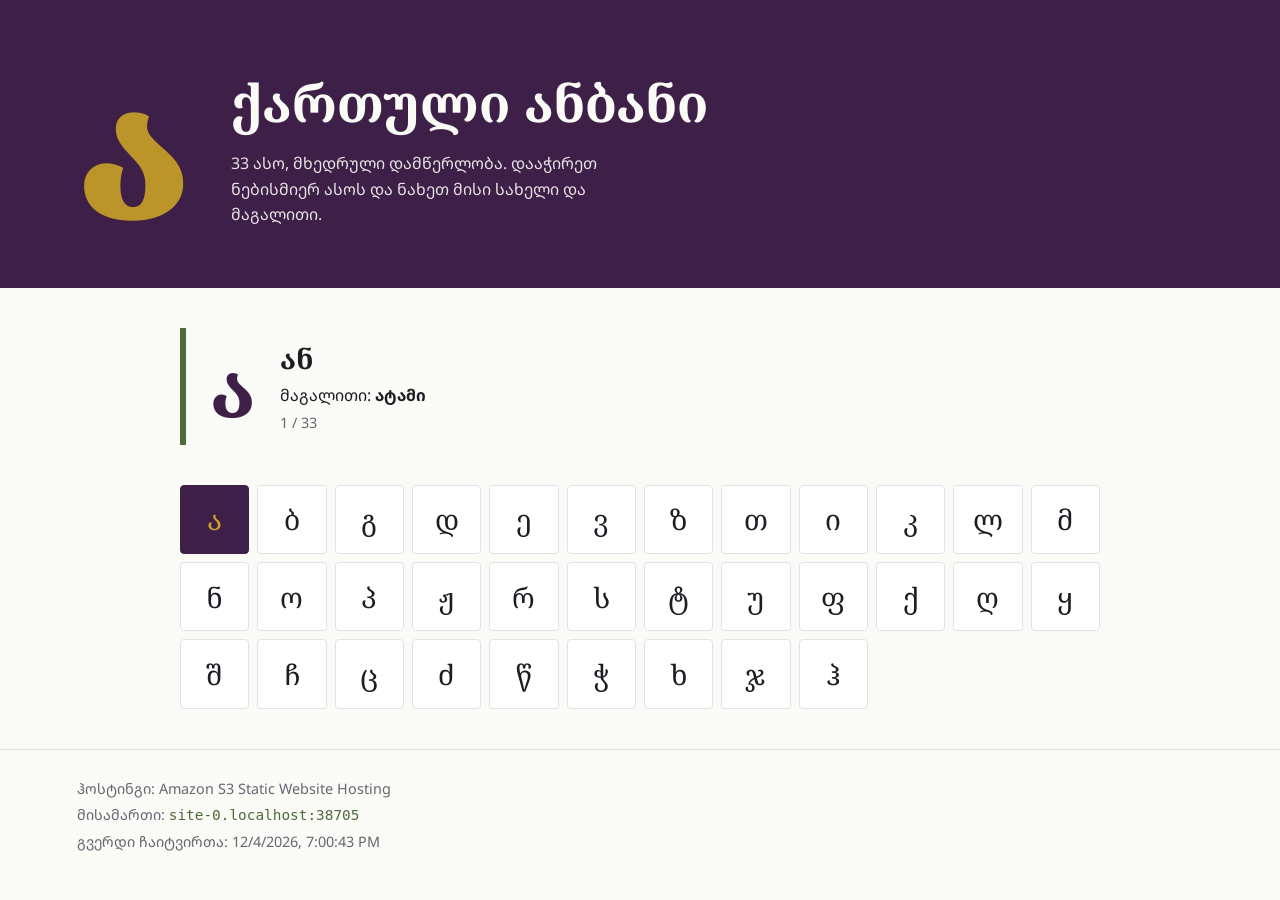
<file: website/index.html>
<!DOCTYPE html>
<html lang="ka">
<head>
  <meta charset="UTF-8">
  <meta name="viewport" content="width=device-width, initial-scale=1">
  <title>ქართული ანბანი — S3 სტატიკური საიტი</title>
  <link href="https://fonts.googleapis.com/css2?family=Noto+Serif+Georgian:wght@400;700;900&family=Noto+Sans+Georgian:wght@400;600&display=swap" rel="stylesheet">
  <link rel="stylesheet" href="style.css">
</head>
<body>
  <header class="hero">
    <p class="hero-letter" id="heroLetter" aria-hidden="true">ა</p>
    <div class="hero-text">
      <h1>ქართული ანბანი</h1>
      <p>33 ასო, მხედრული დამწერლობა. დააჭირეთ ნებისმიერ ასოს და ნახეთ მისი სახელი და მაგალითი.</p>
    </div>
  </header>

  <main>
    <section class="detail" aria-live="polite">
      <span class="detail-letter" id="detailLetter">ა</span>
      <div>
        <h2 id="detailName">ან</h2>
        <p>მაგალითი: <strong id="detailWord">ატამი</strong></p>
        <p class="detail-pos" id="detailPos">1 / 33</p>
      </div>
    </section>
    <div class="grid" id="grid"></div>
  </main>

  <footer>
    <p>ჰოსტინგი: Amazon S3 Static Website Hosting</p>
    <p>მისამართი: <code id="host"></code></p>
    <p>გვერდი ჩაიტვირთა: <span id="loaded"></span></p>
  </footer>

  <script src="script.js"></script>
</body>
</html>
</file>
<file: website/style.css>
:root {
  --grape: #3E1F47;
  --vine: #4F6B3A;
  --paper: #FAFAF7;
  --ink: #1E1B22;
  --gold: #C9A227;
  --muted: #6B6470;
  --line: #E4E0E8;
  --serif: "Noto Serif Georgian", "Sylfaen", Georgia, serif;
  --sans: "Noto Sans Georgian", "Sylfaen", system-ui, sans-serif;
}
* { box-sizing: border-box; }
body { margin: 0; background: var(--paper); color: var(--ink); font-family: var(--sans); line-height: 1.6; }

.hero {
  background: var(--grape); color: var(--paper);
  display: grid; grid-template-columns: auto 1fr; align-items: center; gap: 2.5rem;
  padding: 3rem clamp(1.25rem, 6vw, 5rem);
}
.hero-letter { font-family: var(--serif); font-weight: 900; font-size: clamp(6rem, 18vw, 12rem); line-height: 1; margin: 0; color: var(--gold); }
.hero h1 { font-family: var(--serif); font-size: clamp(2rem, 5vw, 3.25rem); margin: 0 0 .5rem; }
.hero p { max-width: 42ch; margin: 0; opacity: .9; }

main { max-width: 960px; margin: 0 auto; padding: 2.5rem 1.25rem; }

.detail { display: flex; align-items: center; gap: 1.5rem; border-left: 6px solid var(--vine); padding: .5rem 0 .5rem 1.5rem; margin-bottom: 2.5rem; }
.detail-letter { font-family: var(--serif); font-size: 5rem; font-weight: 700; line-height: 1; color: var(--grape); }
.detail h2 { font-family: var(--serif); margin: 0; font-size: 1.75rem; }
.detail p { margin: .15rem 0; }
.detail-pos { color: var(--muted); font-size: .9rem; }

.grid { display: grid; grid-template-columns: repeat(auto-fill, minmax(64px, 1fr)); gap: .5rem; }
.grid button {
  font-family: var(--serif); font-size: 1.75rem; aspect-ratio: 1;
  border: 1px solid var(--line); background: #fff; color: var(--ink); border-radius: 4px; cursor: pointer;
}
.grid button:hover { border-color: var(--grape); }
.grid button[aria-pressed="true"] { background: var(--grape); color: var(--gold); border-color: var(--grape); }
.grid button:focus-visible, .btn:focus-visible { outline: 3px solid var(--gold); outline-offset: 2px; }

footer { border-top: 1px solid var(--line); color: var(--muted); font-size: .9rem; padding: 1.5rem clamp(1.25rem, 6vw, 5rem); }
footer p { margin: .2rem 0; }
footer code { color: var(--vine); word-break: break-all; }

.error-page { min-height: 100vh; display: grid; place-items: center; background: var(--grape); color: var(--paper); padding: 1.25rem; }
.error-box { max-width: 36rem; }
.error-code { font-family: var(--serif); font-weight: 900; font-size: clamp(5rem, 20vw, 9rem); color: var(--gold); margin: 0; line-height: 1; }
.error-box h1 { font-family: var(--serif); margin: .5rem 0; }
.btn { display: inline-block; margin-top: 1rem; padding: .7rem 1.2rem; background: var(--gold); color: var(--ink); text-decoration: none; font-weight: 600; border-radius: 4px; }

@media (max-width: 560px) { .hero { grid-template-columns: 1fr; gap: 1rem; } }
</file>
